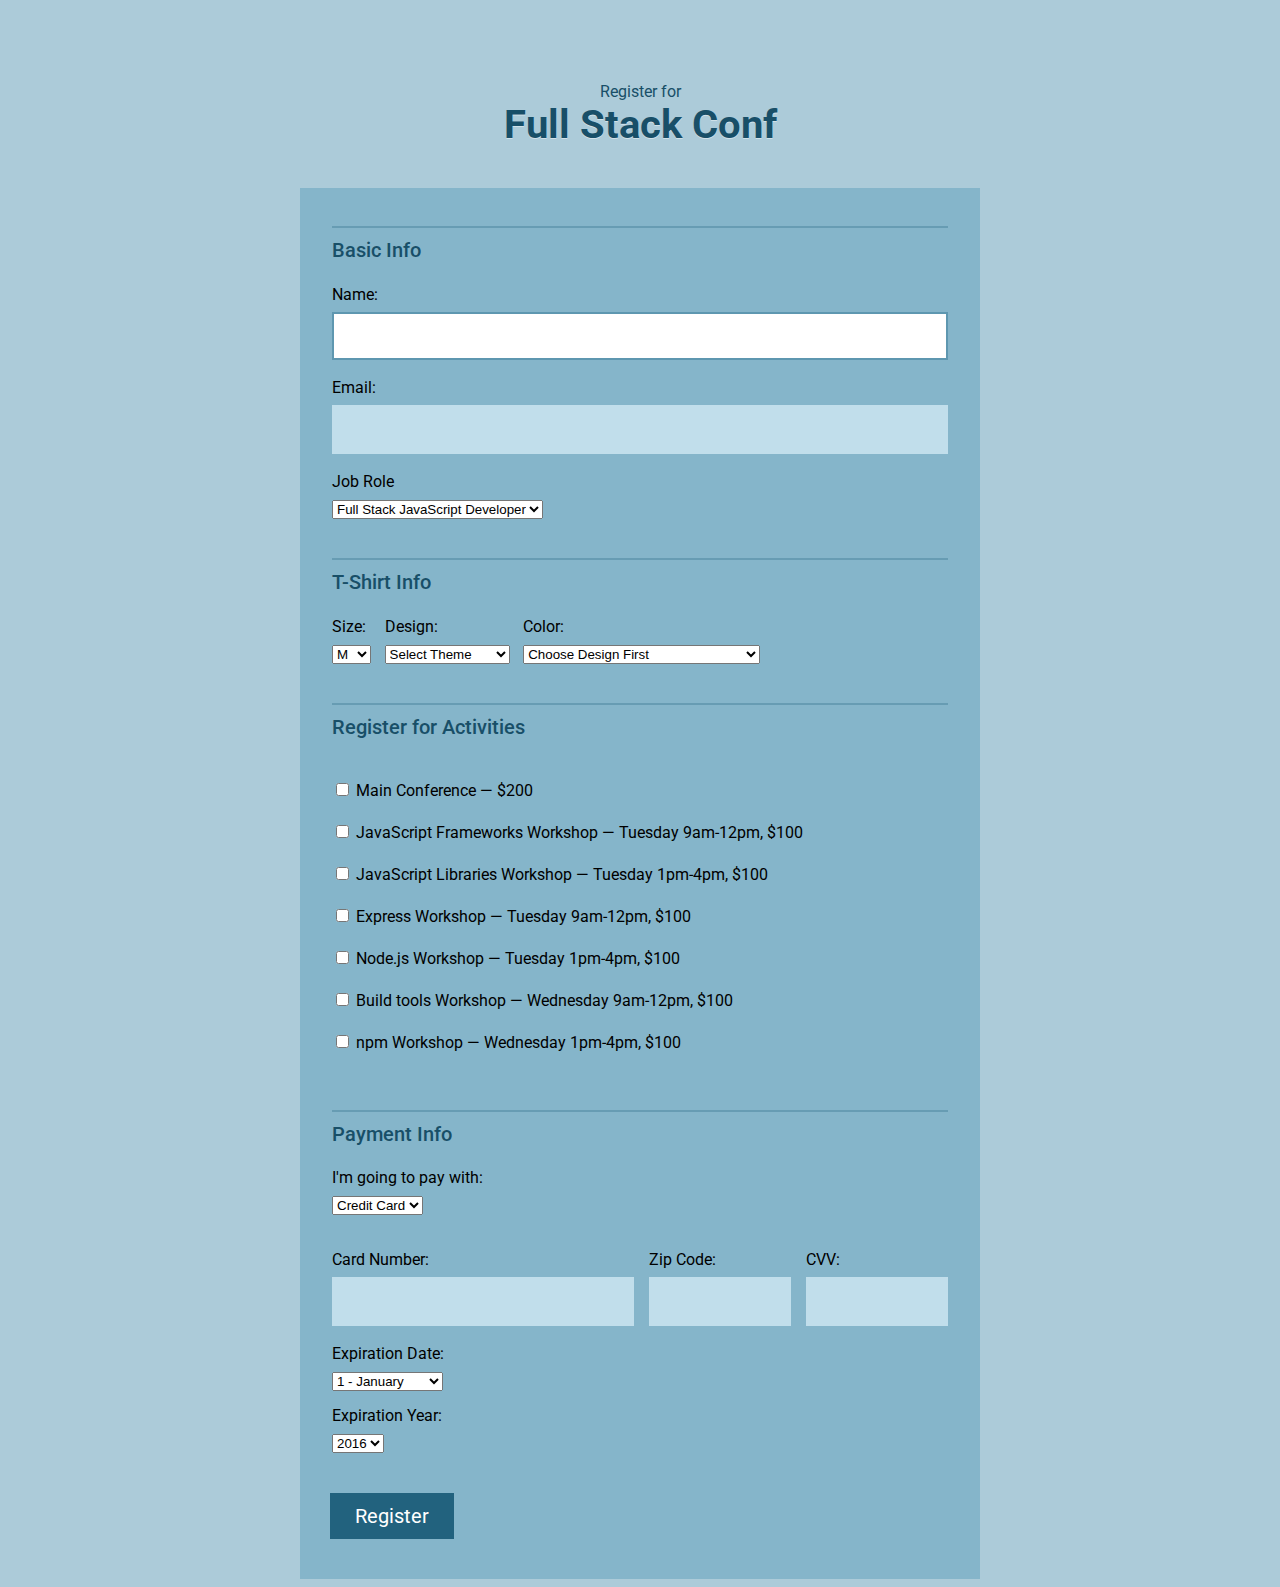
<file: interactive-form/index.html>
<!DOCTYPE html>
<html lang="en">
<head>
  <meta charset="utf-8">
  <meta name="viewport" content="width=device-width, initial-scale=1.0">
	<title>Register for Full Stack Conf</title>
  <link href="https://fonts.googleapis.com/css?family=Roboto:400,500,700" rel="stylesheet" type="text/css">
	<link rel="stylesheet" href="css/style.css">
</head>
<body>
	<div class="container">
    
    <header>
      <span>Register for</span>
      <h1>Full Stack Conf</h1>
    </header>

    <form action="index.html" method="post" name="form"5\>
              
      <fieldset>         
        <legend>Basic Info</legend>
        
        <label for="name">Name:</label>
        <input type="text" id="name" name="user_name">
        
        <label for="mail">Email:</label>
        <input type="email" id="mail" name="user_email">
        
        <label for="title">Job Role</label>
        <select id="title" name="user_title">
          <option value="full-stack js developer">Full Stack JavaScript Developer</option>
          <option value="front-end developer">Front End Developer</option>
          <option value="back-end developer">Back End Developer</option>
          <option value="designer">Designer</option>          
          <option value="student">Student</option>
          <option value="other">Other</option>  
        </select>

        <input type="text" id="other-title" name="job_role" placeholder="Your Job Role">           
      </fieldset>
      
      <fieldset class="shirt">
        <legend>T-Shirt Info</legend>
        
        <div>
          <label for="size">Size:</label>
          <select id="size" name="user_size">
            <option value="small">S</option>
            <option value="medium" selected>M</option>
            <option value="large">L</option>
            <option value="extra large">XL</option>
          </select>
        </div>

        <div>
          <label for="design">Design:</label>
          <select id="design" name="user_design">
            <option value="select theme">Select Theme</option>
            <option value="js puns">Theme - JS Puns</option>
            <option value="heart js">Theme - I &#9829; JS</option>
          </select>
        </div>

        <div id="colors-js-puns" class="">
          <label for="color">Color:</label>
          <select id="color">
            <option>Choose Design First</option>
            <option value="cornflowerblue">Cornflower Blue (JS Puns shirt only)</option>
            <option value="darkslategrey">Dark Slate Grey (JS Puns shirt only)</option> 
            <option value="gold">Gold (JS Puns shirt only)</option> 
            <option value="tomato">Tomato (I &#9829; JS shirt only)</option>
            <option value="steelblue">Steel Blue (I &#9829; JS shirt only)</option> 
            <option value="dimgrey">Dim Grey (I &#9829; JS shirt only)</option> 
          </select>
        </div>                
      </fieldset>
      
      <fieldset class="activities">
       <h3 id="selectError"> </h3>
        <legend>Register for Activities</legend>
        <label><input type="checkbox" name="all"> Main Conference — $200</label>
        <label><input type="checkbox" name="js-frameworks"> JavaScript Frameworks Workshop — Tuesday 9am-12pm, $100</label>
        <label><input type="checkbox" name="js-libs"> JavaScript Libraries Workshop — Tuesday 1pm-4pm, $100</label>
        <label><input type="checkbox" name="express"> Express Workshop — Tuesday 9am-12pm, $100</label>
        <label><input type="checkbox" name="node"> Node.js Workshop — Tuesday 1pm-4pm, $100</label>          
        <label><input type="checkbox" name="build-tools"> Build tools Workshop — Wednesday 9am-12pm, $100</label>
        <label><input type="checkbox" name="npm"> npm Workshop — Wednesday 1pm-4pm, $100</label>
        <h2 id="cost"> </h2>
      </fieldset>
      
      <fieldset>
        <legend>Payment Info</legend>

        <label for="payment">I'm going to pay with:</label>
        <select id="payment" name="user_payment">
          <option value="credit card">Credit Card</option>
          <option value="paypal">PayPal</option>
          <option value="bitcoin">Bitcoin</option>
        </select>

        <div id="credit-card" class="credit-card">

          <div class="col-6 col">
            <label for="cc-num">Card Number:</label>
        	  <input id="cc-num" name="user_cc-num" type="text">
          </div>

          <div class="col-3 col">
            <label for="zip">Zip Code:</label>
            <input id="zip" name="user_zip" type="text"> 
          </div>

          <div class="col-3 col">
            <label for="cvv">CVV:</label>
            <input id="cvv" name="user_cvv" type="text"> 
          </div>

          <label for="exp-month">Expiration Date:</label>
          <select id="exp-month" name="user_exp-month">
            <option value="1">1 - January</option>
            <option value="2">2 - February</option>
            <option value="3">3 - March</option>
            <option value="4">4 - April</option>
            <option value="5">5 - May</option>
            <option value="6">6 - June</option>
            <option value="7">7 - July</option>
            <option value="8">8 - August</option>
            <option value="9">9 - September</option>
            <option value="10">10 - October</option>
            <option value="11">11 - November</option>	
            <option value="12">12 - December</option>          		          
          </select>
          <label for="exp-year">Expiration Year:</label>
          <select id="exp-year" name="user_exp-year">
            <option value="2016">2016</option>
            <option value="2017">2017</option>
            <option value="2018">2018</option>
            <option value="2019">2019</option>
            <option value="2020">2020</option>        		          
          </select> 	                  	         
        </div>

        <div>
        	<p class="pp">If you selected the PayPal option we'll take you to Paypal's site to set up your billing information, when you click “Register” below.</p>
        </div> 

        <div>
        	<p class="bc">If you selected the Bitcoin option we'll take you to the Coinbase site to set up your billing information. Due to the nature of exchanging Bitcoin, all Bitcoin transactions will be final.</p>
        </div>                  

      </fieldset>        
        
      <button id="register" type="submit">Register</button>
      
    </form>
<script src="https://ajax.googleapis.com/ajax/libs/jquery/3.1.1/jquery.min.js"></script>
<script type="text/javascript" src="js/form.js"></script>
	</div>
</body>
</html>
</file>
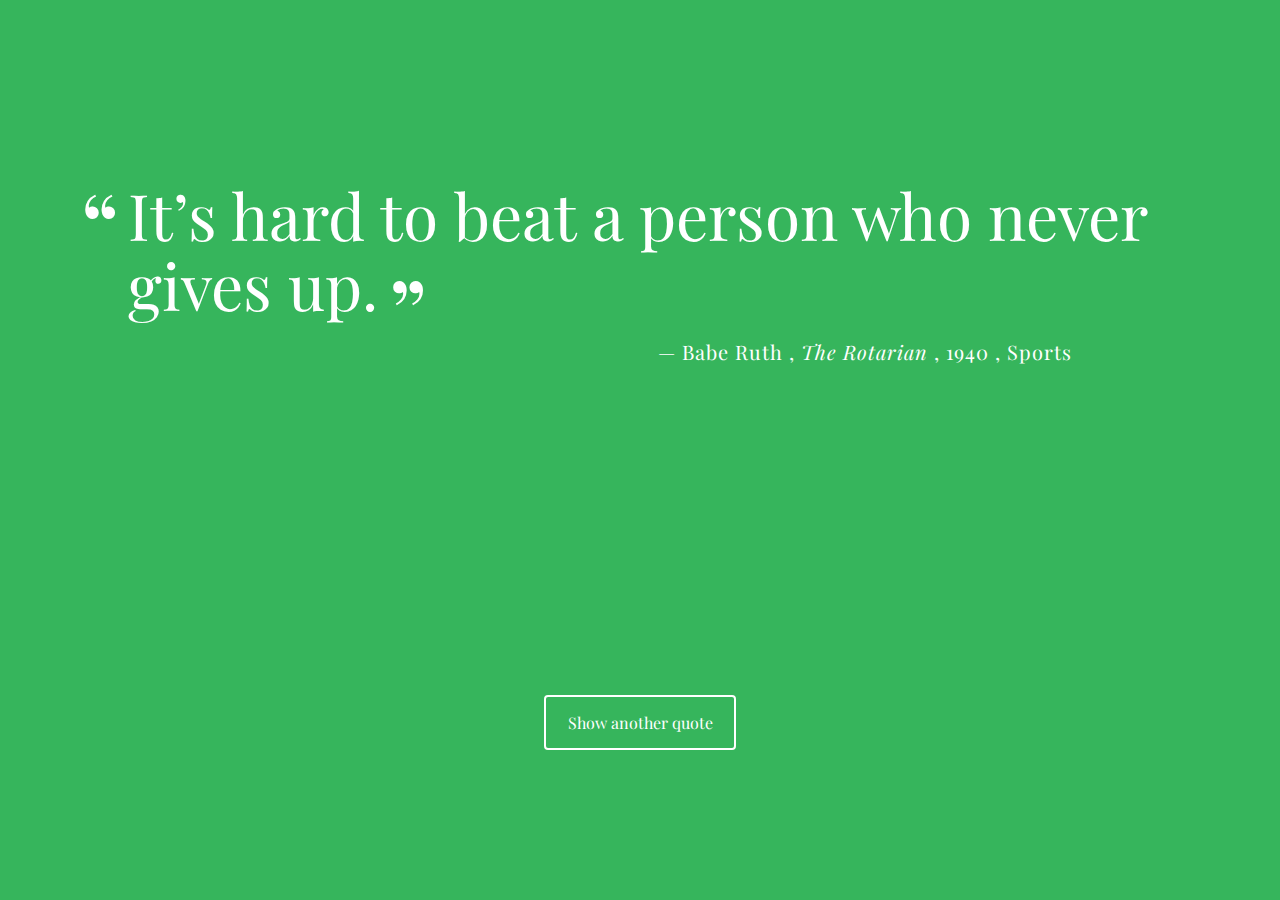
<file: Quote-Generator/index.html>
<!DOCTYPE html>
<html lang="en">
<head>
  <meta charset="UTF-8">
  <title>Random Quotes</title>
  <link href='https://fonts.googleapis.com/css?family=Playfair+Display:400,400italic,700,700italic' rel='stylesheet' type='text/css'>
  <link rel="stylesheet" href="css/normalize.css">
  <link rel="stylesheet" href="css/styles.css">
</head>
<body id="bg">
  <div class="container">
    <div id="quote-box">
      <p class="quote">
      It’s hard to beat a person who never gives up.
      </p>
      <p class="source"> Babe Ruth
      <span class="citation"> The Rotarian
      </span>
      <span class="year"> 1940
      </span>
      <span class="tag"> Sports
      </span>
      </p>  
    </div>
    <button id="loadQuote">Show another quote</button>
  </div>
  <script src="js/script.js"></script>
</body>
</html>
</file>
<file: interactive-form/css/style.css>
/* ================================= 
  Base Element Styles
==================================== */

* {
  box-sizing: border-box;
}

body,
input,
button {
 font-family: 'Roboto', sans-serif;
}

body {
  font: 1em/1.5;
  color: #184f68;
	background: #accbd9;
}

header {
	text-align: center;  
}

h1 {
	font-size: 2.5em;
	text-shadow: 0 1px 0 rgba(255, 255, 255, 0.45);
	margin: 0;
}

a {
  text-decoration: none;
}

/* ================================= 
  Form Element Styles
==================================== */

form {
	padding: .875em 1.875em 1.875em;
	background: #85b5ca;
}

fieldset,
legend,
button {
	padding: 0;
	border: none;
}

fieldset {
	margin-top: 1.5em;
}

legend,
button {
	font-size: 1.25em;	
}

legend {
	font-weight: 500;
	padding-top: .5em;
	border-top: 2px solid #679cb3;
	margin-bottom: 1.125em;
}

input[type="text"],
input[type="email"],
legend {
	width: 100%;
}

label {
	color: #000;
	display: block;
	margin-bottom: .5em;
}

input,
select {
	margin-bottom: 1.125em;	
}

input {
	font-size: 1em;
	font-weight: 500;
	padding: .8em;
	background: #c1deeb;
	border: 2px solid #c1deeb;
	outline: none;
}

input:focus {
	background: #fff;
	border-color: #5e97b0;
	transition: border-color .4s, background-color .4s;
}

input[type="checkbox"],
input[type="radio"] {
	display: inline-block;
}

button {
	color: #fff;
	padding: .55em 1.25em;
	background: #22627e;
	margin: 1.25em 0 .5em;
	cursor: pointer;
}

button:hover {
	background: #184c62;
}

/* ================================= 
  Page Styles
==================================== */

.container {
	margin: auto;
	max-width: 680px;
}

.shirt div {
	float: left;
	margin-right: .85em;
}

.interests input {
	margin-bottom: 0;
}

.credit-card {
	margin-top: 1.25em;
}

/* ================================= 
  Helper Classes
==================================== */

.is-hidden {
	display: none;
}

.clearfix::after {
  content: " ";
  display: table;
  clear: both;
}

/* ================================= 
  Media Queries
==================================== */

@media (min-width: 0) and (max-width: 679px) {
	header {
		padding: 2em 0;
	}
	button {
		width: 100%;
	}
}

@media (min-width: 680px) {
	header {
		padding: 4.65em 0 2.5em;
	}
	.col {
		float: left;
	}
	.col + .col {
		margin-left: 2.5%;
	}
	.col-3 {
		width: 23%;
	}
	.col-6 {
		width: 49%;
	}
}
</file>
<file: Quote-Generator/css/styles.css>
body {
  /*text-align: center;*/
  background-color: #36b55c;
  color: white;
  font-family: 'Playfair Display', serif;
}

#quote-box {
  position: absolute;
  top: 20%;
  left: 10%;
  right: 10%;
  width: 80%;
  line-height: .5;
}
.quote {
  font-size: 4rem;
  font-weight: 400;
  line-height: 1.1;
  position: relative;
  margin: 0;
  } 
.quote:before, .quote:after {
  font-size: 6rem;
  line-height: 2.5rem;
  position: absolute;
}
.quote:before {
  content: "“";
  top: .25em;
  left: -.5em;
}
.quote:after {
  content: "”";
  bottom: -.1em;
  margin-left: .1em;
  position: absolute;
}
.source {
  font-size: 1.25rem;;
  letter-spacing: 0.05em;
  line-height: 1.1;
  text-align: right;
  margin-right: 4em;
}
.source:before {
  content: "—";
}
.citation {
  font-style: italic;
}
.citation:before {
  content: ", ";
  font-style: normal;
}
.year:before {
  content: ", ";
  font-style: normal;
}
.tag:before {
  content: ", ";
  font-style: normal;
}

#loadQuote {
  position: fixed;
  width: 12em;
  display: inline-block;
  left: 50%;
  margin-left: -6em;
  bottom: 150px;
  border-radius: 4px;
  border: 2px solid #fff;
  color: #fff;
  background-color: #36b55c;
  padding: 15px 0;
  transition: .5s ;
}
#loadQuote:hover {
  background-color: rgba(255,255,255,.25);
}
#loadQuote:focus {
  outline: none;
}

@media (max-width: 420px) {
  .quote {
    font-size: 2.5rem;
  }
  .quote:before, .quote:after {
    font-size: 3rem;
  }
  .source {
    font-size: 1rem;
  }
}
</file>
